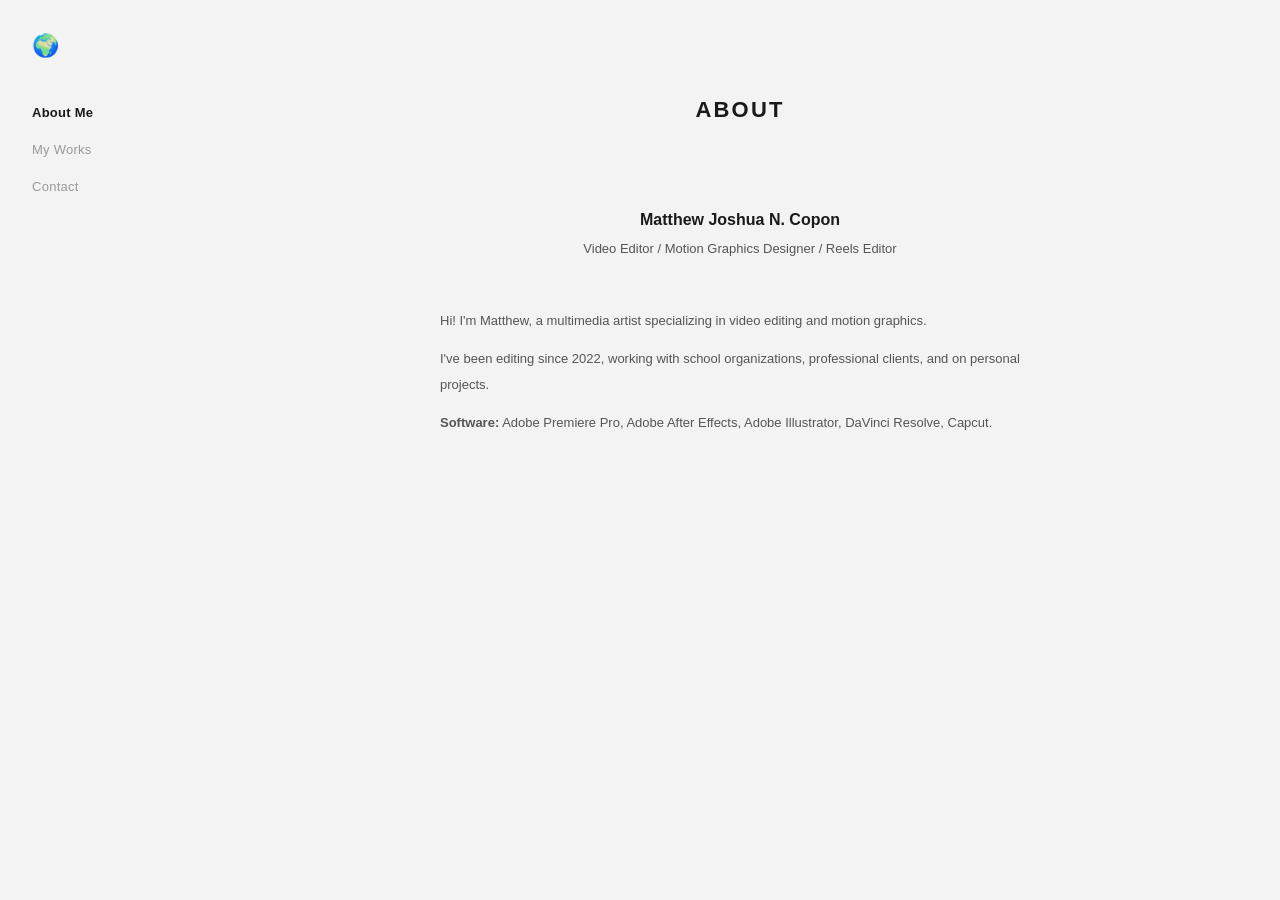
<file: about.html>
<!DOCTYPE html>
<html lang="en">
<head>
  <meta charset="UTF-8" />
  <meta name="viewport" content="width=device-width, initial-scale=1.0" />
  <title>Matthew Copon — About</title>
  <link rel="stylesheet" href="style.css?v=2" />
</head>
<body>
  <div class="site-wrapper">

    <!-- ===== SIDEBAR ===== -->
    <aside class="sidebar">
      <a class="logo" href="index.html" title="Home" aria-label="Home">🌍</a>
      <nav>
        <a href="about.html" class="active" aria-current="page">About Me</a>
        <a href="index.html">My Works</a>
        <a href="contact.html">Contact</a>
      </nav>
    </aside>

    <!-- ===== MAIN ===== -->
    <main class="main-content">
      <div class="about-page">

        <h1>About</h1>

        <p class="about-name">Matthew Joshua N. Copon</p>
        <p class="about-role">Video Editor / Motion Graphics Designer / Reels Editor</p>

        <div class="about-bio">
          <p>
            Hi! I'm Matthew, a multimedia artist specializing in video editing
            and motion graphics.
          </p>
          <p>
            I've been editing since 2022, working with school organizations,
            professional clients, and on personal projects.
          </p>
          <p>
            <strong>Software:</strong> Adobe Premiere Pro, Adobe After Effects,
            Adobe Illustrator, DaVinci Resolve, Capcut.
          </p>
        </div>
      </div>
    </main>

  </div><!-- /site-wrapper -->
</body>
</html>
</file>
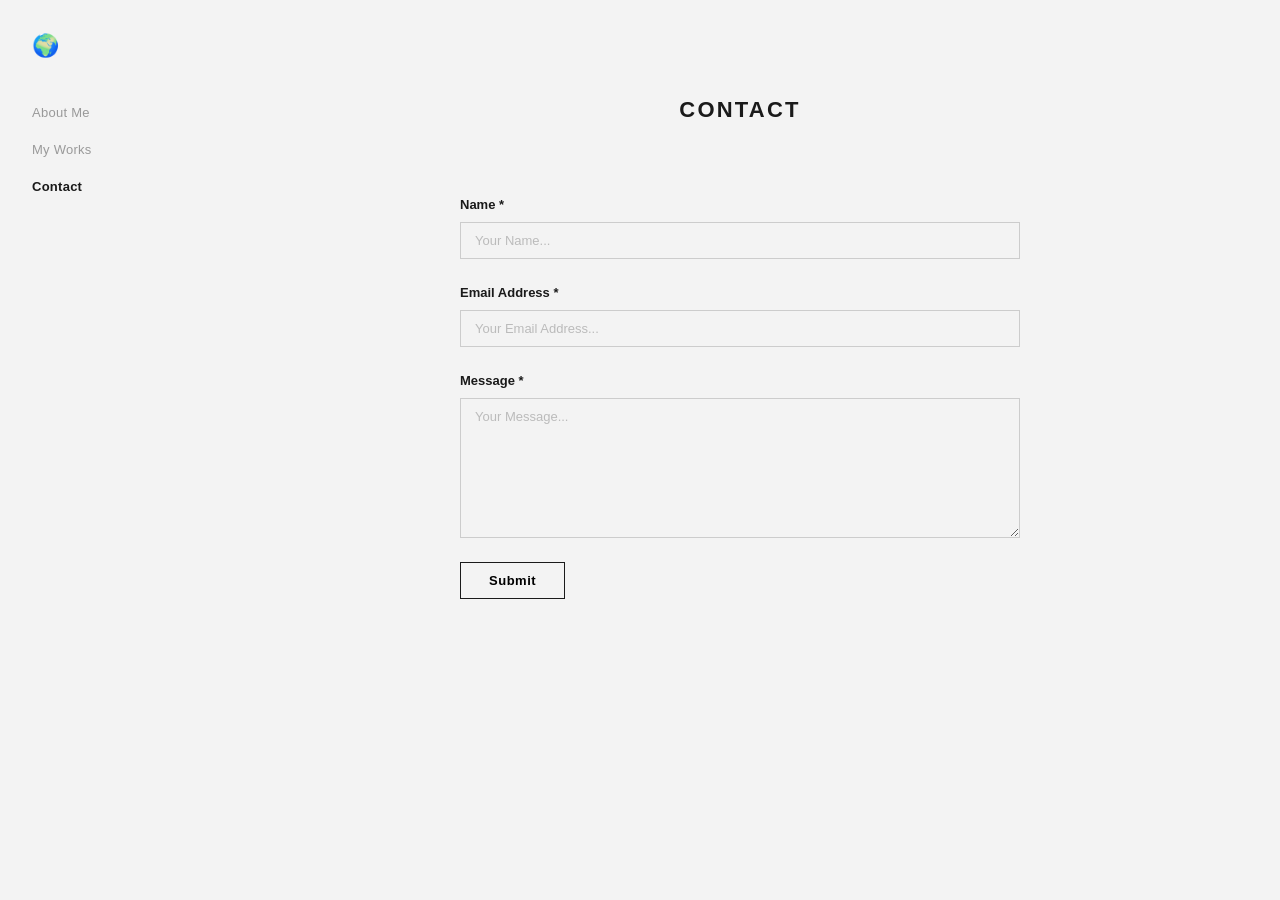
<file: contact.html>
<!DOCTYPE html>
<html lang="en">
<head>
  <meta charset="UTF-8" />
  <meta name="viewport" content="width=device-width, initial-scale=1.0" />
  <title>Matthew Copon — Contact</title>
  <link rel="stylesheet" href="style.css?v=2" />
</head>
<body>
  <div class="site-wrapper">

    <!-- ===== SIDEBAR ===== -->
    <aside class="sidebar">
      <a class="logo" href="index.html" title="Home">🌍</a>
      <nav>
        <a href="about.html" >About Me</a>
        <a href="index.html">My Works</a>
        <a href="contact.html" class="active">Contact</a>
      </nav>
    </aside>

    <!-- ===== MAIN ===== -->
    <main class="main-content">
      <div class="contact-page">

        <h1>Contact</h1>

        <!--
          NOTE: GitHub Pages serves only static files — there is no server to process form
          submissions. To make this form actually send emails, use a free service like
          Formspree (https://formspree.io). Replace YOUR_FORM_ID below with the ID you get
          after signing up, and change the action attribute accordingly.
          Example: action="https://formspree.io/f/YOUR_FORM_ID"
        -->
        <form
          class="contact-form"
          action="https://formspree.io/f/xqewbozr"
          method="POST"
        >
          <div class="form-group">
            <label for="name">Name <span class="required">*</span></label>
            <input
              type="text"
              id="name"
              name="name"
              placeholder="Your Name..."
              required
            />
          </div>

          <div class="form-group">
            <label for="email">Email Address <span class="required">*</span></label>
            <input
              type="email"
              id="email"
              name="email"
              placeholder="Your Email Address..."
              required
            />
          </div>

          <div class="form-group">
            <label for="message">Message <span class="required">*</span></label>
            <textarea
              id="message"
              name="message"
              placeholder="Your Message..."
              required
            ></textarea>
          </div>

          <button type="submit" class="submit-btn">Submit</button>
        </form>

      </div>
    </main>

  </div><!-- /site-wrapper -->
</body>
</html>
</file>
<file: style.css>
/* =============================================
   GLOBAL RESET & BASE
   ============================================= */
*, *::before, *::after {
  box-sizing: border-box;
  margin: 0;
  padding: 0;
}

:root {
  --bg: #f3f3f3;
  --text: #1a1a1a;
  --muted: #999999;
  --accent: #555555;
  --nav-width: 200px;
  --font-body: 'Helvetica Neue', Helvetica, Arial, sans-serif;
}

html {
  scroll-behavior: smooth;
}

body {
  background: var(--bg);
  color: var(--text);
  font-family: var(--font-body);
  font-size: 13px;
  line-height: 1.6;
  min-height: 100vh;
}
h1{
    padding-top: 20px;
    padding-bottom: 20px;
    font-size: 30px;
  }
a {
  color: inherit;
  text-decoration: none;
}

a:hover {
  text-decoration: underline;
}

/* =============================================
   LAYOUT: SIDEBAR + MAIN
   ============================================= */
.site-wrapper {
  display: flex;
  min-height: 100vh;
}

/* ---- Sidebar Nav ---- */
.sidebar {
  position: fixed;
  top: 0;
  left: 0;
  width: var(--nav-width);
  height: 100vh;
  padding: 28px 32px;
  display: flex;
  flex-direction: column;
  gap: 0;
  z-index: 100;
}

.sidebar .logo {
  font-size: 22px;
  margin-bottom: 40px;
  display: block;
}

.sidebar nav {
  display: flex;
  flex-direction: column;
  gap: 16px;
}

.sidebar nav a {
  font-size: 13px;
  color: var(--muted);
  letter-spacing: 0.02em;
  transition: color 0.2s;
}

.sidebar nav a:hover,
.sidebar nav a.active {
  color: var(--text);
  text-decoration: none;
}

.sidebar nav a.active {
  font-weight: 700;
}

/* ---- Main Content ---- */
.main-content {
  margin-left: var(--nav-width);
  flex: 1;
  padding: 40px 48px 80px;
}

/* =============================================
   WORK PAGE — GRID
   ============================================= */
.work-grid {
  display: grid;
  grid-template-columns: repeat(3, 1fr);
  gap: 40px 32px;
}

.work-item {
  display: block;
  cursor: pointer;
}

.work-item:hover .work-thumb img {
  opacity: 0.85;
  transform: scale(1.02);
}

.work-thumb {
  width: 100%;
  aspect-ratio: 16 / 9;
  overflow: hidden;
  background: #eee;
  margin-bottom: 10px;
}

.work-thumb img {
  width: 100%;
  height: 100%;
  object-fit: cover;
  display: block;
  transition: opacity 0.3s ease, transform 0.4s ease;
}

/* placeholder color blocks when no image */
.work-thumb.placeholder {
  background: #ddd;
}

.work-item-title {
  font-size: 13px;
  font-weight: 500;
  color: var(--text);
  margin-bottom: 3px;
}

.work-item-meta {
  font-size: 12px;
  color: var(--muted);
  margin-bottom: 2px;
}

.work-item-year {
  font-size: 12px;
  color: var(--muted);
  font-weight: 600;
}

/* =============================================
   SECTION HEADERS
   ============================================= */
.section-header {
  font-size: 11px;
  font-weight: 700;
  letter-spacing: 0.12em;
  text-transform: uppercase;
  color: var(--muted);
  border-bottom: 1px solid #e8e8e8;
  padding-bottom: 10px;
  margin-bottom: 28px;
  margin-top: 48px;
}

.section-header:first-of-type {
  margin-top: 0;
}

/* Short form videos use portrait (9:16) aspect ratio */
.short-form-thumb {
  aspect-ratio: 9 / 16;
}

/* 4-column grid for short form videos */
.work-grid-4 {
  display: grid;
  grid-template-columns: repeat(4, 1fr);
  gap: 40px 32px;
}

@media (max-width: 900px) {
  .work-grid-4 {
    grid-template-columns: repeat(2, 1fr);
  }
}

@media (max-width: 640px) {
  .work-grid-4 {
    grid-template-columns: repeat(2, 1fr);
  }
}

/* =============================================
   ABOUT PAGE
   ============================================= */
.about-page {
  max-width: 600px;
  margin: 0 auto;
  padding-top: 32px;
  text-align: center;
}

.about-page h1 {
  font-size: 22px;
  font-weight: 700;
  letter-spacing: 0.1em;
  text-transform: uppercase;
  margin-bottom: 60px;
}

.about-name {
  font-size: 16px;
  font-weight: 700;
  margin-bottom: 6px;
}

.about-role {
  font-size: 13px;
  color: var(--accent);
  margin-bottom: 48px;
}

.about-bio {
  font-size: 13px;
  color: var(--accent);
  line-height: 2;
  text-align: left;
  display: inline-block;
}

.about-bio p {
  margin-bottom: 12px;
}

.about-bio a {
  color: #888;
  text-decoration: underline;
}

/* =============================================
   CONTACT PAGE
   ============================================= */
.contact-page {
  max-width: 560px;
  margin: 0 auto;
  padding-top: 32px;
}

.contact-page h1 {
  font-size: 22px;
  font-weight: 700;
  letter-spacing: 0.1em;
  text-transform: uppercase;
  margin-bottom: 48px;
  text-align: center;
}

.contact-form {
  display: flex;
  flex-direction: column;
  gap: 24px;
}

.form-group {
  display: flex;
  flex-direction: column;
  gap: 6px;
}

.form-group label {
  font-size: 13px;
  font-weight: 600;
}

.form-group label .required {
  color: var(--text);
}

.form-group input,
.form-group textarea {
  border: 1px solid #ccc;
  padding: 10px 14px;
  font-size: 13px;
  font-family: var(--font-body);
  color: var(--text);
  outline: none;
  transition: border-color 0.2s;
  background: var(--bg);
  border-radius: 0;
  width: 100%;
}

.form-group input::placeholder,
.form-group textarea::placeholder {
  color: #bbb;
}

.form-group input:focus,
.form-group textarea:focus {
  border-color: #888;
}

.form-group textarea {
  resize: vertical;
  min-height: 140px;
}

.submit-btn {
  align-self: flex-start;
  padding: 10px 28px;
  border: 1.5px solid var(--text);
  background: var(--bg);
  font-size: 13px;
  font-weight: 700;
  font-family: var(--font-body);
  cursor: pointer;
  letter-spacing: 0.04em;
  transition: background 0.2s, color 0.2s;
}

.submit-btn:hover {
  background: var(--text);
  color: var(--bg);
}

/* =============================================
   BACK TO TOP
   ============================================= */
.back-to-top {
  display: block;
  text-align: center;
  margin-top: 80px;
  font-size: 12px;
  color: var(--muted);
  letter-spacing: 0.03em;
}

.back-to-top:hover {
  color: var(--text);
  text-decoration: none;
}

/* =============================================
   RESPONSIVE
   ============================================= */
@media (max-width: 900px) {
  .work-grid {
    grid-template-columns: repeat(2, 1fr);
  }
}

@media (max-width: 640px) {
  :root {
    --nav-width: 0px;
  }

  html {
    -webkit-text-size-adjust: 100%;
  }

  .site-wrapper {
    flex-direction: column;
  }

  body {
    font-size: 14px;
  }

  .sidebar {
    position: static;
    width: 100%;
    height: auto;
    flex-direction: row;
    align-items: center;
    flex-wrap: wrap;
    padding: 14px 20px;
    border-bottom: 1px solid #eee;
    gap: 16px 24px;
  }

  .sidebar .logo {
    margin-bottom: 0;
  }

  .sidebar nav {
    flex-direction: row;
    flex-wrap: wrap;
    gap: 12px 18px;
  }

  .sidebar nav a {
    font-size: 13px;
    padding: 4px 0;
  }

  .main-content {
    margin-left: 0;
    padding: 24px 20px 60px;
  }

  h1 {
    font-size: 22px;
    padding-top: 12px;
    padding-bottom: 16px;
  }

  .work-grid {
    grid-template-columns: 1fr;
    gap: 28px;
  }

  .work-grid-4 {
    grid-template-columns: repeat(2, 1fr);
    gap: 20px 16px;
  }

  .work-item-title {
    font-size: 13px;
  }

  .about-page,
  .contact-page {
    padding-top: 16px;
  }

  .about-page h1,
  .contact-page h1 {
    font-size: 19px;
    margin-bottom: 32px;
  }

  .about-bio {
    display: block;
  }

  .contact-form {
    gap: 18px;
  }

  .form-group input,
  .form-group textarea {
    font-size: 16px; /* prevents iOS auto-zoom on focus */
  }

  .submit-btn {
    align-self: stretch;
    text-align: center;
    padding: 12px 28px;
  }

  .section-header {
    margin-top: 32px;
    margin-bottom: 20px;
  }
}

/* =============================================
   EXTRA SMALL PHONES
   ============================================= */
@media (max-width: 400px) {
  .sidebar {
    padding: 12px 16px;
    gap: 10px 16px;
  }

  .sidebar .logo {
    font-size: 18px;
  }

  .sidebar nav {
    gap: 10px 14px;
  }

  .sidebar nav a {
    font-size: 12px;
  }

  .main-content {
    padding: 20px 16px 48px;
  }

  .work-grid-4 {
    grid-template-columns: 1fr;
  }

  .about-page h1,
  .contact-page h1 {
    font-size: 17px;
    margin-bottom: 24px;
  }
}
</file>
